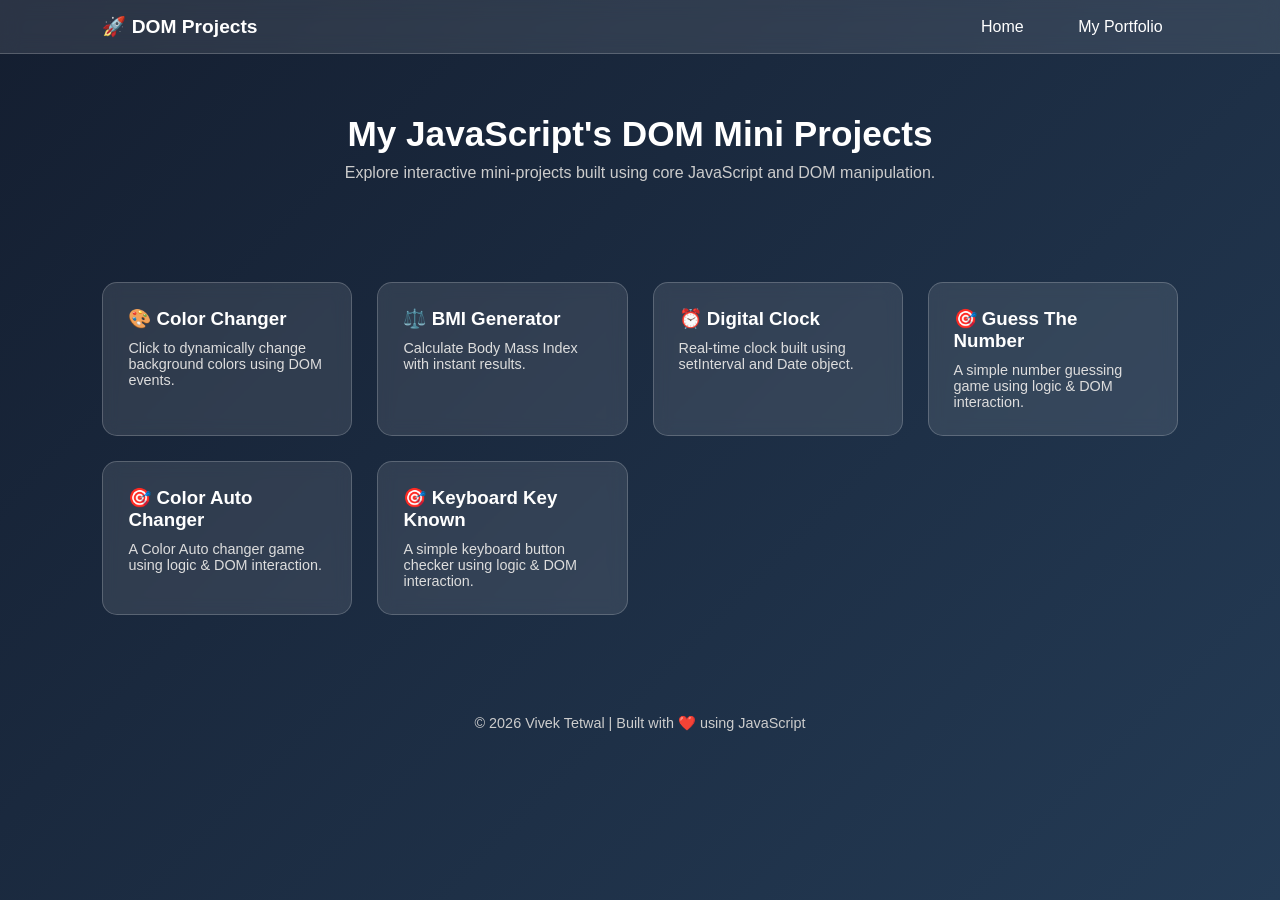
<file: Projects/index.html>
<!DOCTYPE html>
<html lang="en">
<head>
    <meta charset="UTF-8">
    <title>DOM Projects | Vivek Tetwal</title>
    <meta name="viewport" content="width=device-width, initial-scale=1.0">
    <link rel="stylesheet" href="style.css">
</head>
<body>

    <nav class="navbar">
        <div class="logo">🚀 DOM Projects</div>
        <div class="nav-links">
            <a href="#" aria-current="page">Home</a>
            <a href="#" target="_blank">My Portfolio</a>
        </div>
    </nav>

    <main>
        <section class="hero">
            <h1>My JavaScript's DOM Mini Projects</h1>
            <p>Explore interactive mini-projects built using core JavaScript and DOM manipulation.</p>
        </section>

        <section class="projects-container">

            <a class="project-card" href="01_Color_changer/index.html">
                <h3>🎨 Color Changer</h3>
                <p>Click to dynamically change background colors using DOM events.</p>
            </a>

            <a class="project-card" href="02_BMI_Calculator/index.html">
                <h3>⚖️ BMI Generator</h3>
                <p>Calculate Body Mass Index with instant results.</p>
            </a>

            <a class="project-card" href="03_Digital Clock/index.html">
                <h3>⏰ Digital Clock</h3>
                <p>Real-time clock built using setInterval and Date object.</p>
            </a>

            <a class="project-card" href="04_GuessTheNumber/index.html">
                <h3>🎯 Guess The Number</h3>
                <p>A simple number guessing game using logic & DOM interaction.</p>
            </a>
            <a class="project-card" href="05_ColorAutoChanger/index.html">
                <h3>🎯 Color Auto Changer</h3>
                <p>A Color Auto changer game using logic & DOM interaction.</p>
            </a>
            <a class="project-card" href="06_Keyboard/index.html">
                <h3>🎯 Keyboard Key Known</h3>
                <p>A simple keyboard button checker using logic & DOM interaction.</p>
            </a>

        </section>
    </main>

    <footer>
        <p>© 2026 Vivek Tetwal | Built with ❤️ using JavaScript</p>
    </footer>

</body>
</html>
</file>
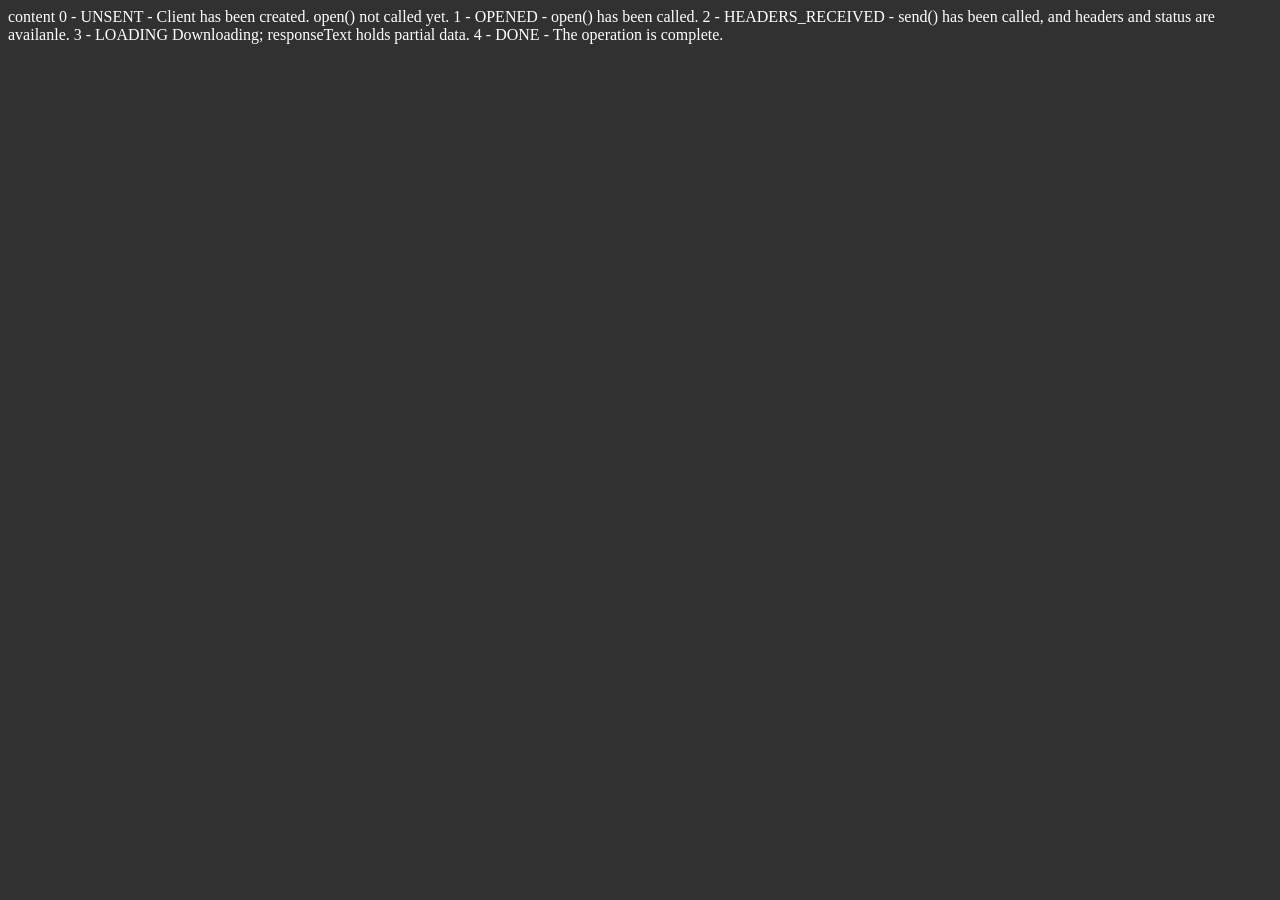
<file:  08_ApiRequest and V8 Engine/08_ApiRequest.html>
<!DOCTYPE html>
<html lang="en">
<head>
    <meta charset="UTF-8">
    <meta name="viewport" content="width=device-width, initial-scale=1.0">
    <title>API request </title>
</head>
<body style="background-color: #313131; color: #fff;">
    content
    0  -  UNSENT - Client has been created. open() not called yet.
    1  -  OPENED - open() has been called.
    2  -  HEADERS_RECEIVED - send() has been called, and headers and status are availanle.
    3  -  LOADING Downloading; responseText holds partial data.
    4  -  DONE    -  The operation is complete.
</body>
    <script>

        //API Request via Ajax programming (XMLHttpRequest) by older version method
        const requestUrl = 'https://api.github.com/users/Vivekx45'
        const xhr = new XMLHttpRequest();
        xhr.open('GET', requestUrl)
        // console.log("here");
        xhr.onreadystatechange = function() {   //used to track the request 
            // console.log();
            
            console.log(xhr.readyState);
            if(xhr.readyState === 4){
                console.log(this.responseText);
                console.log(typeof data);
                
                console.log(data.followers);
                
            }
        }
        
        xhr.send();  //used to call open()
    </script>
</html>
</file>
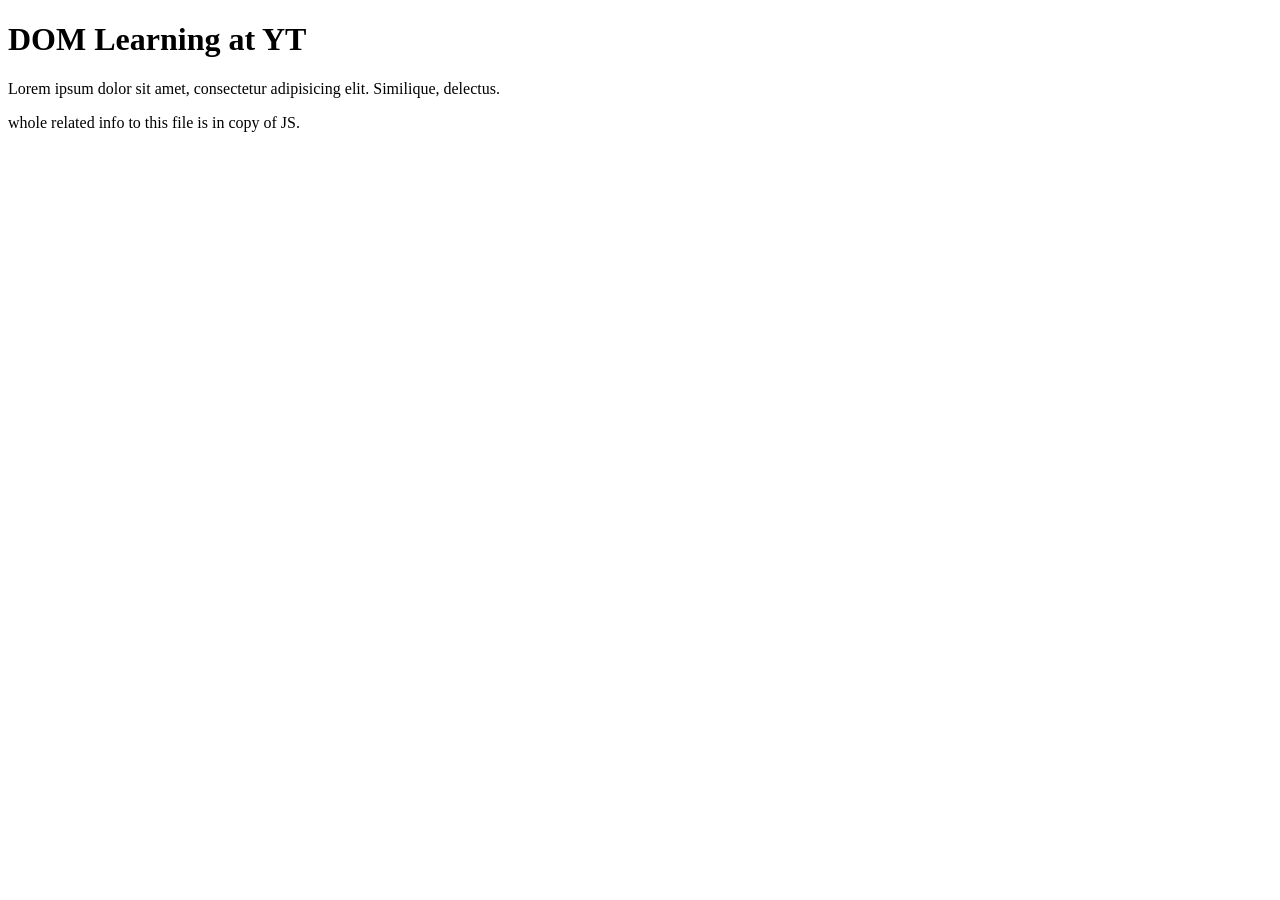
<file: 04_begin/01_DOM.html>
<!DOCTYPE html>
<html lang="en">
<head>
    <meta charset="UTF-8">
    
    <title>DOM learning</title>
</head>
<body>
    <div class="bg-black">
        <h1 class='heading'>DOM Learning at YT</h1>
        <p>Lorem ipsum dolor sit amet, consectetur adipisicing elit. Similique, delectus.</p>
        <p>
            whole related info to this file is in copy of JS.
        </p>
    </div>
</body>
</html>
</file>
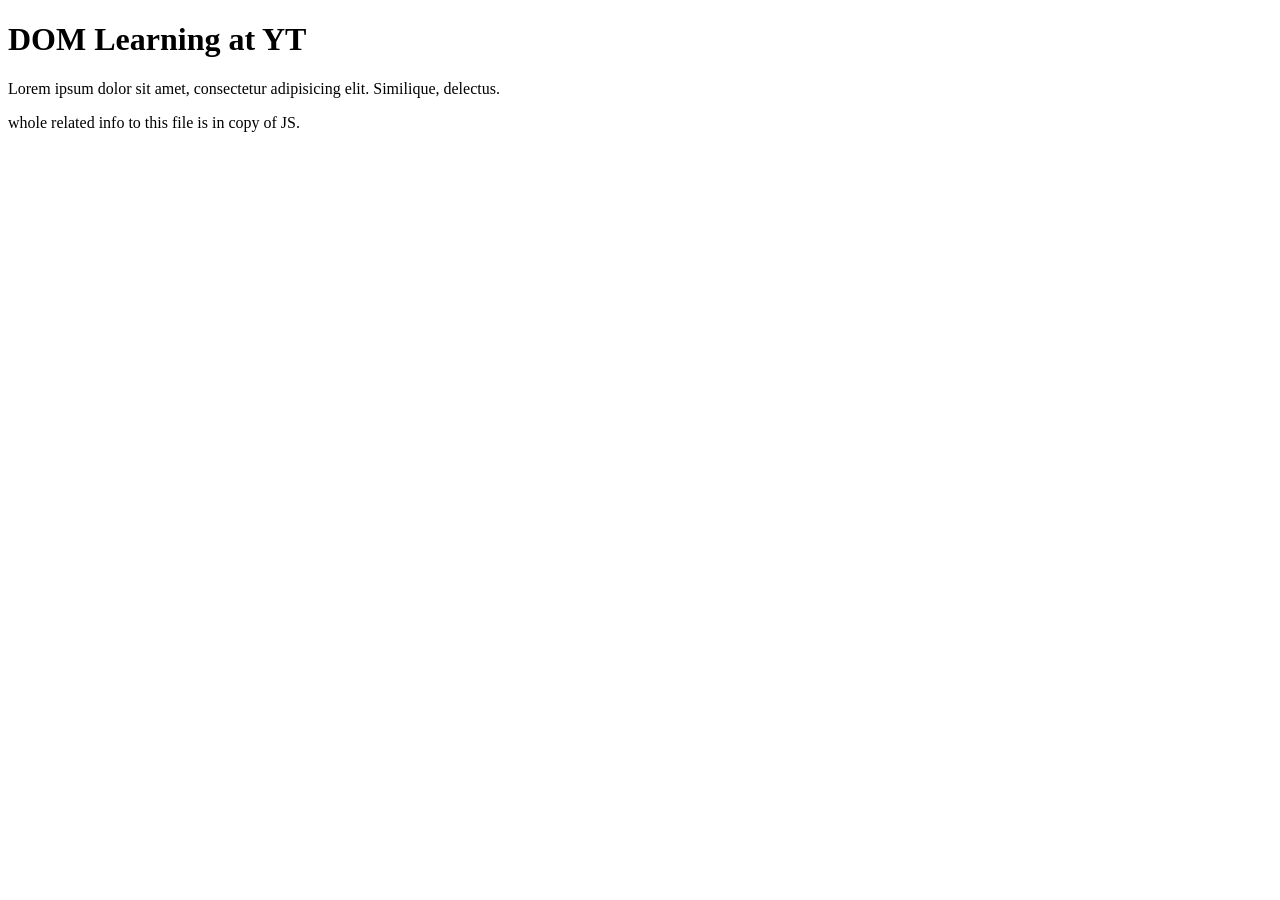
<file: 04_begin/01_DOM1.html>
<!DOCTYPE html>
<html lang="en">
<head>
    <meta charset="UTF-8">
    
    <title>DOM learning</title>
</head>
<body>
    <div class="bg-black">
        <h1 class='heading'>DOM Learning at YT</h1>
        <p>Lorem ipsum dolor sit amet, consectetur adipisicing elit. Similique, delectus.</p>
        <p>
            whole related info to this file is in copy of JS.
        </p>
    </div>
    
</body>
</html>
</file>
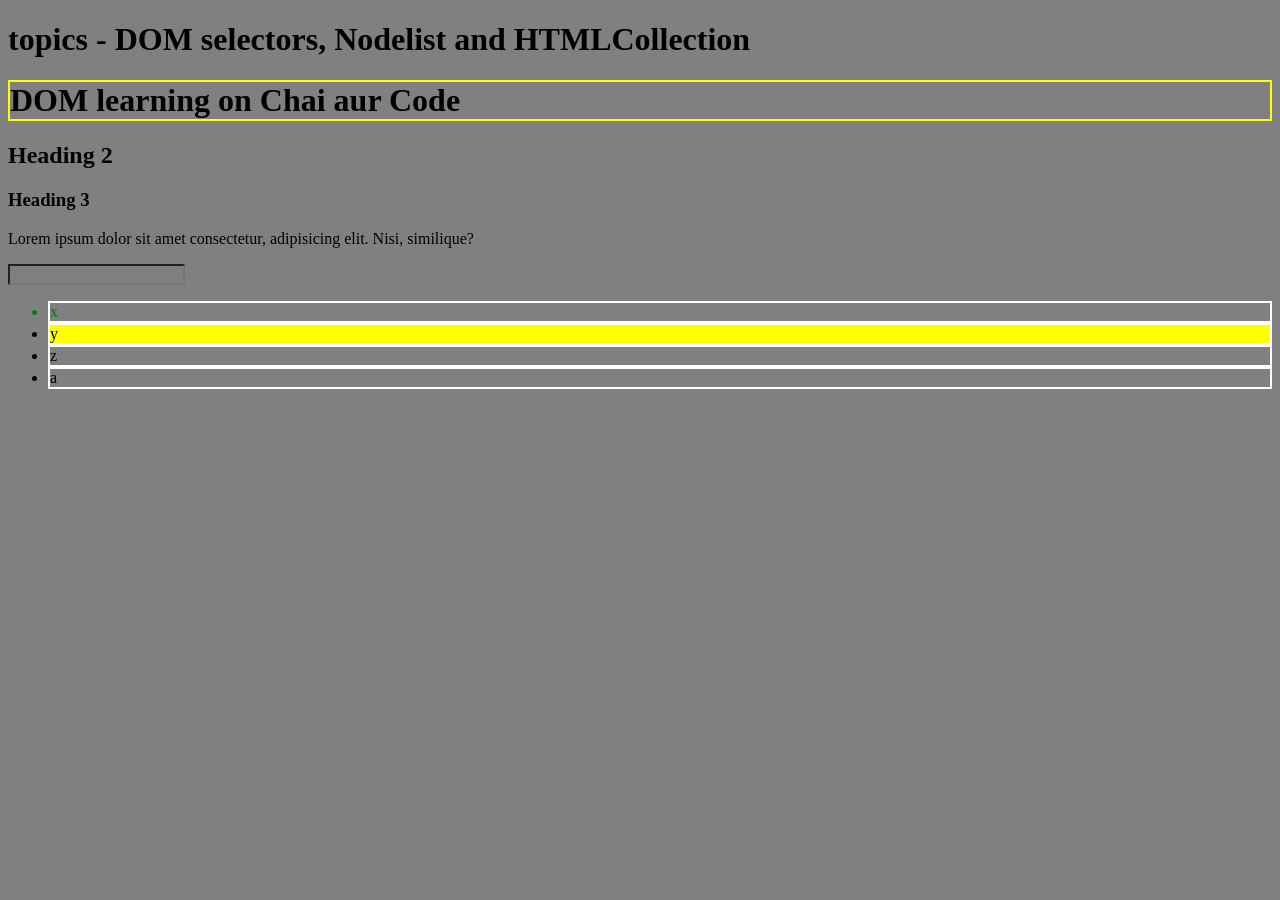
<file: 04_begin/02_DOM2.html>
<!DOCTYPE html>
<html lang="en">
<head>
    <meta charset="UTF-8">
    <title>DOM learning 2</title>
    <style>
        *{
            background-color: grey;
        }
    </style>
</head>
<body>
    <div class="bg-black">
        <h1>topics - DOM selectors, Nodelist and HTMLCollection</h1>
        <h1 id = 'title' class="heading" name = 'Header'>
            DOM learning on Chai aur Code <span style="display: none;">test text</span>
        </h1>
        <h2>Heading 2</h2>
        <h3>Heading 3</h3>
        <p>
            Lorem ipsum dolor sit amet consectetur, adipisicing elit. Nisi, similique?
        </p>
        <input type="password" name="Put a password"> 

        <ul>
            <li id="lis" class = "liItem">x</li>
            <li id="lis" class = "liItem">y</li>
            <li id="lis" class = "liItem">z</li>
            <li id="lis" class = "liItem">a</li>
        </ul>
        
    </div>

    <script> 
        //Mostly code in only works in console of browser.

        //DOM Selectors, NodeList and HTMLCollection

        //Selectors
        // document.getElementById()
        // document.getElementsByClassName() //a huge diff by element and elements
        

        //Attributes and manipulate its values by some properties (only works in console)
        document.getElementById('title').id  // to get id val
        document.getElementById('title').className  // to get className val
        
        //but if you do some properties here it will work in bg but didn't show in console.
        document.getElementById('title').getAttribute('name')
        document.getElementById('title').setAttribute('id','title1')


        //Declaring and manipulating content to element
        title1.innerText    //used to get only content which is visible 
        title1.textContent  //used to get all hidden content even not visible 
        title1.innerHTML    //used to get content with inner html elements with tags


        //Query selector - to select first occurence of certain element (can declare id, class, tag[with their attribute])
        document.querySelector('#title1')    // by id 
        document.querySelector('.heading')   // by className
        document.querySelector('h1')         // by tag
        document.querySelector('input[type = "password"]')    //even can access by attributes
        

        //Query selector All - to select all items 
        document.querySelectorAll('li')
        /* you'll get NodeList not an array, so whenever we want to know what methods we can apply on them 
        we need to consolelog that , and this NodeList kind of similar to array.
        
        - we cannot .style.color types method on it bcz it has collection of all values 
        we have to select each item and manipulate them
        */
        const tempHoldli = document.querySelectorAll('li')
        tempHoldli[0].style.color = "green" //this will work by individually manipulate them
       
        // if a single ele is held on document and to manipulate and change its property by NodeListyou need to provide its idx val.
        tempHoldli[1].style.backgroundColor = 'yellow'
        
        //NodeList supports forEach such we use it 
        tempHoldli.forEach( (item) => {
            item.style.border = "2px solid white"
        })


        //Selector by className
        const headingClass = document.getElementsByClassName('heading')
        //this HTML collection doesn't have loop facility we need to convert it to Array

        //to convert into array
        const arrHeadingClass = Array.from(headingClass)
        // now we can apply loop
        arrHeadingClass.forEach( (itm) => {
            itm.style.border = "2px solid yellow"
        })
    </script>
</body>
</html>
</file>
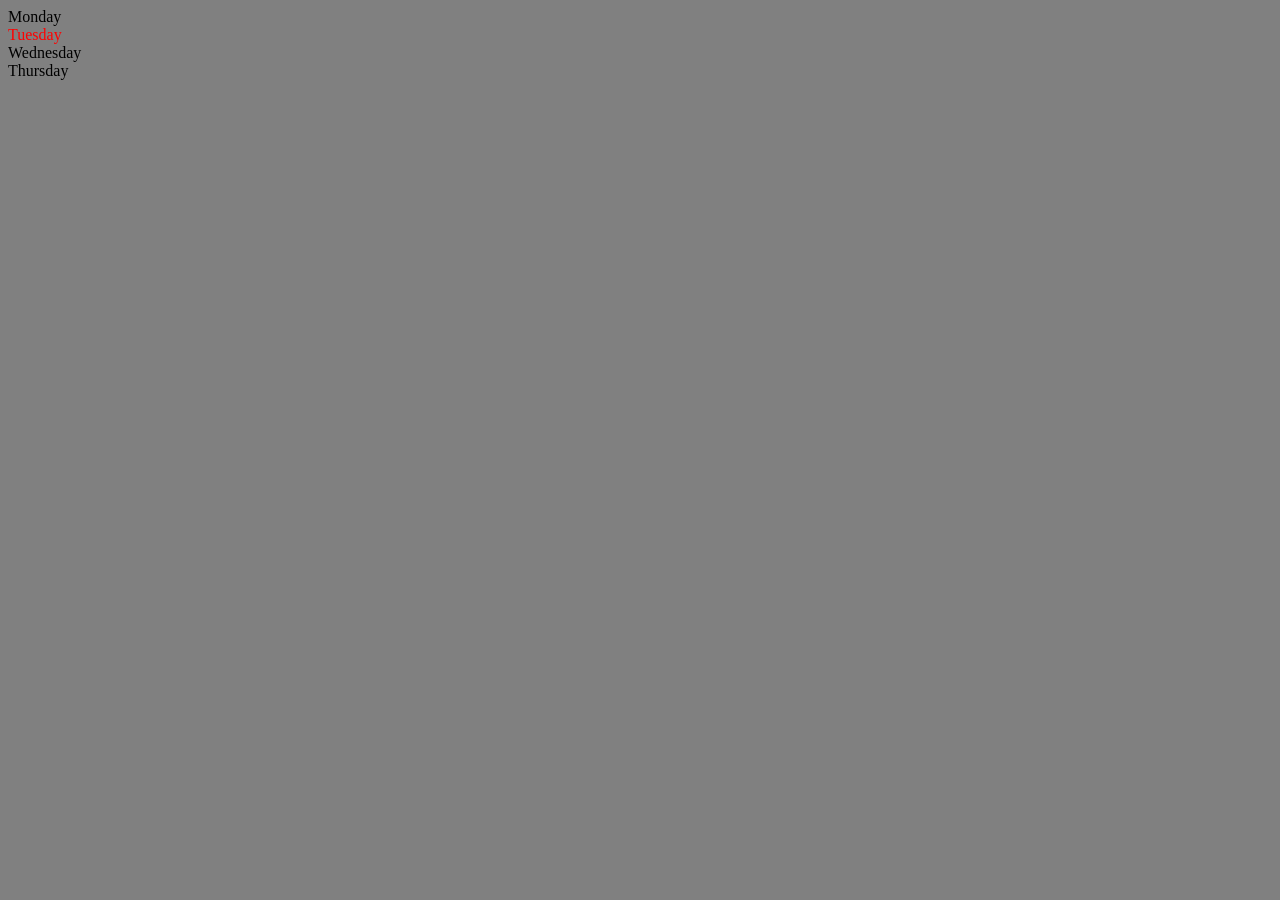
<file: 04_begin/03_DOM3.html>
<!DOCTYPE html>
<html lang="en">
<head>
    <meta charset="UTF-8">
    <meta name="viewport" content="width=device-width, initial-scale=1.0">
    <title>DOM # </title>
    <style>
        *{
            background-color: grey;

        }
    </style>
</head>
<body>
    <div class="parent">
        <div class="day">Monday</div>
        <div class="day">Tuesday</div>
        <div class="day">Wednesday</div>
        <div class="day">Thursday</div>
    </div>
</body>
<script>
    //TRAVERSING ON WHOLE (PARENT TO CHILDS AND VICE VERSA)
    //using parent to use properties on child 
    const parent = document.querySelector('.parent')
    // console.log(parent);
    // console.log(parent.children);        //most often use this prop. due to get HTML Collection kind of array
    // console.log(parent.children[1].innerHTML);   //to access indexed 1st element and it value

    //using normal for loop to get whole values of parent.
    for (let i = 0; i < parent.children.length; i++) {
        // console.log(parent.children[i].innerHTML);
        
    }

    //adding some styling\
    parent.children[1].style.color = 'Red'   //chnage color to red

    //IMp properties you should know.
    //these property used to get first and last child of the parent to manipulate them(useful)
    // console.log(parent.firstElementChild);
    // console.log(parent.lastElementChild);


    //Now using child to move to parent to use properties.
    const dayOne = document.querySelector('.day')
    // console.log(dayOne);
    // console.log(dayOne.parentElement);   //most often used to reach parent element to apply prop. to it.
    // console.log(dayOne.nextElementSibling);  //to get next sibling to use property.
    
    //interesting thing 
    console.log("NODES: ", parent.childNodes); //this prop. usd to get whole tree of behind work of whole tree in form 'NodeList'
    //this property shows each and every space and empty line has it own significane.

    
</script>
</html>
</file>
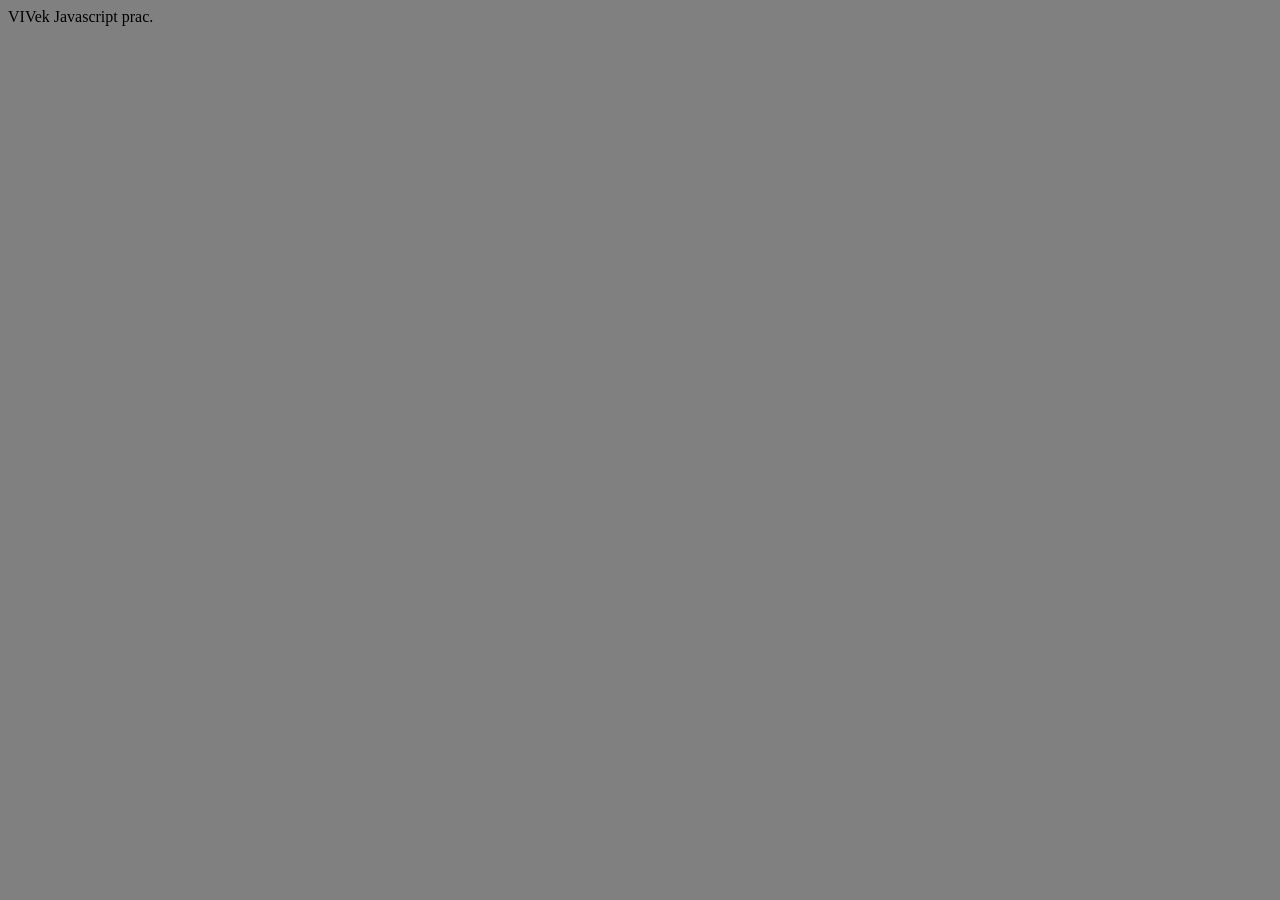
<file: 04_begin/04_DOM4.html>
<!DOCTYPE html>
<html lang="en">
<head>
    <meta charset="UTF-8">
    <meta name="viewport" content="width=device-width, initial-scale=1.0">
    <title>DOM creating Node List/ New Element </title>
</head>
<style>
        *{
            background-color: grey;

        }
    </style>
<body>
    
</body>

<script>
    //method used to create element
    const divEle = document.createElement('div')
    console.log(divEle);

    //Now adding attributes to ele
    divEle.className = "main"
    divEle.id = Math.round(Math.random() * 10 + 1)  //just for we generate a random id 
    
    //anther method to set attributes to ele
    divEle.setAttribute("title", 'generated-title') //more optimized method to use.
    divEle.style.backgroundColor = "green"
    divEle.style.padding = "12px"
    
    
    // divEle.innerHTML = "VIVek Javascript prac."
    
    //or you can do like this, above method and below are debating method (both are applicable to add value to ele)
    const addText = document.createTextNode("VIVek Javascript prac.")
    divEle.appendChild(addText)
    
    //you didn't see that ele bcz ele is only held in memory
    //you need to attach that ele, to attach it be like.
    document.body.appendChild(addText)
</script>
</html>
</file>
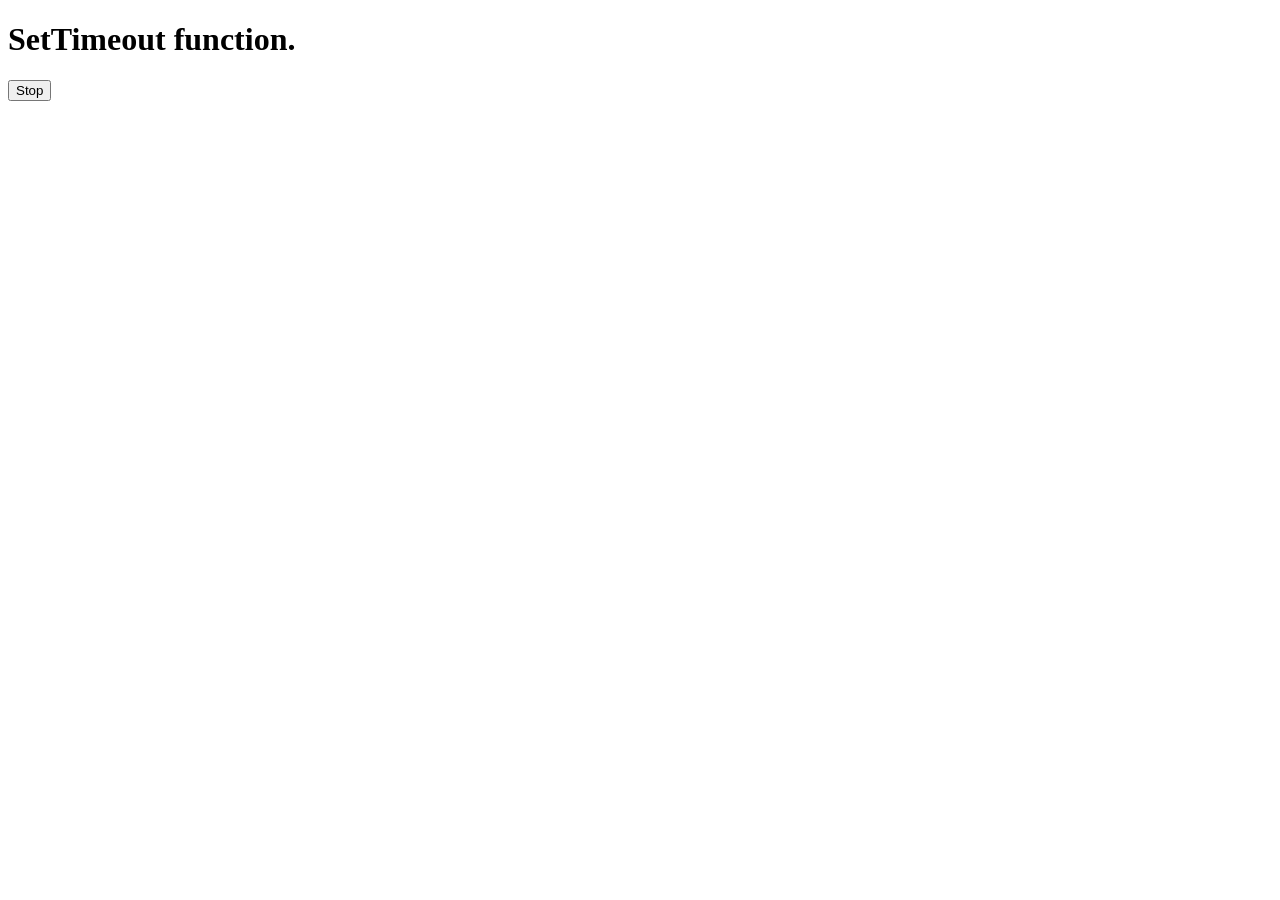
<file: 07_TimeoutFunction/07_1_SetTimeoutFunc.html>
<!DOCTYPE html>
<html lang="en">
<head>
    <meta charset="UTF-8">
    <meta name="viewport" content="width=device-width, initial-scale=1.0">
    <title>Document</title>
</head>
<body>
    <h1>SetTimeout function.</h1>
    <button id="stop">Stop</button>
</body>
<script>
    //SetTimeout method, it's a method which calls API, these aren't part of core js.
    setTimeout(function(){
        // console.log("Vivek Tetwal");
        
    }, 2000)    //setTimeout(handler) handler is function/callback which hasn't individual name, also requires a time in ms, so this func do tasks single time after certain time .

    //we can also set reference of another func in it shown below
    const sayVivek = function(){
        // console.log("Vivek");
        
    }
    setTimeout(sayVivek,4000)

    // we can also chnage name of h1 through this method
    const changeTextH1 = function() {
        document.querySelector('h1').innerHTML = "best coding practice"
    }
    const changeH1 = setTimeout(changeTextH1, 3000) // even if we store that method in reference it will executes.

    //We must also have an option to stop that timeout exectuion in case we need in future, for that a method clearTimeout used
    // clearTimeout(changeH1)  //it requires an reference to stop that certain execution, now it will stop that certain execution, 
    // but this isn't a correct way to declare that we need to declare it into an event so it clears when that event executes, so it'be like shown

    document.querySelector('#stop').addEventListener('click', function(){
        clearTimeout(changeH1)
        console.log("Stopped");
        
    }) //with the help of this event we would successfully stopped that execution.





    //check it out about.
    //SetInterval method - it perform task contiuously after certain interval.
    //discussed in next part

</script>
</html>
</file>
<file: Projects/style.css>
/* Reset */
* {
    margin: 0;
    padding: 0;
    box-sizing: border-box;
    text-decoration: none;
}

/* Body Styling */
body {
    font-family: 'Segoe UI', sans-serif;
    background: linear-gradient(135deg, #141e30, #243b55);
    color: #fff;
    min-height: 100vh;
}

/* Navbar */
.navbar {
    display: flex;
    justify-content: space-between;
    align-items: center;
    padding: 15px 8%;
    background: rgba(255, 255, 255, 0.1);
    backdrop-filter: blur(10px);
    border-bottom: 1px solid rgba(255, 255, 255, 0.2);
}

.logo {
    font-weight: bold;
    font-size: 1.2rem;
}

.nav-links a {
    margin-left: 20px;
    padding: 8px 15px;
    border-radius: 6px;
    color: #fff;
    transition: 0.3s ease;
}

.nav-links a:hover {
    background: rgba(255, 255, 255, 0.2);
}

/* Hero Section */
.hero {
    text-align: center;
    padding: 60px 20px;
}

.hero h1 {
    font-size: 2.2rem;
    margin-bottom: 10px;
}

.hero p {
    color: #ccc;
    font-size: 1rem;
}

/* Projects Grid */
.projects-container {
    display: grid;
    grid-template-columns: repeat(auto-fit, minmax(250px, 1fr));
    gap: 25px;
    padding: 40px 8%;
}

/* Project Card */
.project-card {
    background: rgba(255, 255, 255, 0.1);
    padding: 25px;
    border-radius: 15px;
    backdrop-filter: blur(8px);
    transition: 0.3s ease;
    color: #fff;
    border: 1px solid rgba(255, 255, 255, 0.2);
}

.project-card h3 {
    margin-bottom: 10px;
}

.project-card p {
    font-size: 0.9rem;
    color: #ddd;
}

.project-card:hover {
    transform: translateY(-8px);
    background: rgba(255, 255, 255, 0.2);
}

/* Footer */
footer {
    text-align: center;
    padding: 20px;
    font-size: 0.9rem;
    color: #ccc;
    margin-top: 40px;
}
</file>
